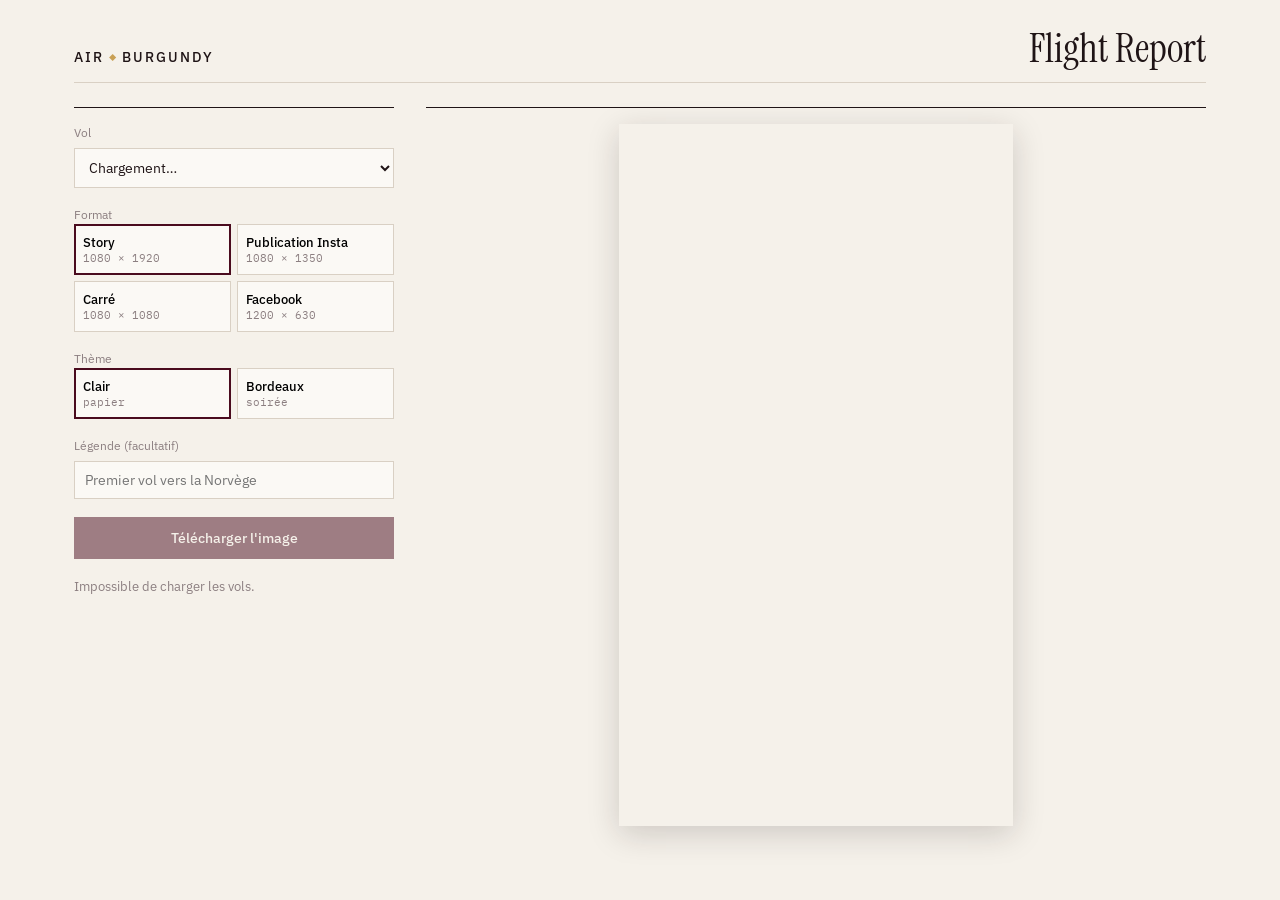
<file: web/rapport-e854b347/index.html>
<!doctype html>
<html lang="fr">
<head>
<meta charset="utf-8">
<meta name="viewport" content="width=device-width, initial-scale=1">
<meta name="robots" content="noindex, nofollow">
<title>Flight Report · AIR BURGUNDY</title>
<link rel="icon" href="data:image/svg+xml,%3Csvg xmlns='http://www.w3.org/2000/svg' viewBox='0 0 32 32'%3E%3Crect width='32' height='32' fill='%234a0b1e'/%3E%3Cpath d='M16 9l7 7-7 7-7-7z' fill='%23c9a055'/%3E%3C/svg%3E">
<link rel="preconnect" href="https://fonts.googleapis.com"><link rel="preconnect" href="https://fonts.gstatic.com" crossorigin>
<link href="https://fonts.googleapis.com/css2?family=Instrument+Serif:ital@0;1&family=IBM+Plex+Sans:wght@400;500;600&family=IBM+Plex+Mono:wght@400;500&display=swap" rel="stylesheet">
<style>
  :root{--paper:#f5f1ea;--card:#fbf9f5;--ink:#1f1416;--ink-2:#5b4d50;--ink-3:#8c7f81;--rule:#d9d0c4;--burg:#4a0b1e}
  *{box-sizing:border-box}
  body{margin:0;background:var(--paper);color:var(--ink);font:400 15px/1.5 "IBM Plex Sans",system-ui,sans-serif}
  .wrap{max-width:1180px;margin:0 auto;padding:28px 24px 60px}
  header{display:flex;justify-content:space-between;align-items:baseline;border-bottom:1px solid var(--rule);padding-bottom:14px;margin-bottom:24px}
  .mark{font:500 14px "IBM Plex Sans";letter-spacing:.14em;text-transform:uppercase}
  .mark i{display:inline-block;width:.38em;height:.38em;background:#c9a055;transform:rotate(45deg);margin:0 .45em .1em}
  h1{margin:0;font:400 40px/1 "Instrument Serif",serif}
  .grid{display:grid;grid-template-columns:320px 1fr;gap:32px;align-items:start}
  .ctl{display:flex;flex-direction:column;gap:18px;border-top:1px solid var(--ink);padding-top:16px}
  label{display:flex;flex-direction:column;gap:6px;font-size:12px;color:var(--ink-3)}
  select,input{font:400 14px "IBM Plex Sans";background:var(--card);border:1px solid var(--rule);padding:9px 10px;color:var(--ink);border-radius:0}
  .seg{display:grid;grid-template-columns:1fr 1fr;gap:6px}
  .seg button{font:500 13px "IBM Plex Sans";padding:9px 8px;border:1px solid var(--rule);background:var(--card);cursor:pointer;text-align:left}
  .seg button small{display:block;font:400 11px "IBM Plex Mono";color:var(--ink-3)}
  .seg button.on{border-color:var(--burg);box-shadow:inset 0 0 0 1px var(--burg)}
  .btn{font:500 14px "IBM Plex Sans";padding:11px 16px;border:1px solid var(--burg);background:var(--burg);color:#f5f1ea;cursor:pointer}
  .btn:disabled{opacity:.5}
  .stage{border-top:1px solid var(--ink);padding-top:16px;display:flex;justify-content:center}
  canvas{max-width:100%;max-height:78vh;height:auto;box-shadow:0 8px 30px rgba(31,20,22,.18)}
  .msg{font-size:13px;color:var(--ink-3);margin:0}
  @media (max-width:860px){.grid{grid-template-columns:1fr}}
</style>
</head>
<body>
<div class="wrap">
  <header><div class="mark">Air<i></i>Burgundy</div><h1>Flight Report</h1></header>
  <div class="grid">
    <aside class="ctl">
      <label>Vol<select id="flight"><option>Chargement…</option></select></label>
      <div><label>Format</label>
        <div class="seg" id="formats">
          <button data-f="story" class="on">Story<small>1080 × 1920</small></button>
          <button data-f="portrait">Publication Insta<small>1080 × 1350</small></button>
          <button data-f="square">Carré<small>1080 × 1080</small></button>
          <button data-f="landscape">Facebook<small>1200 × 630</small></button>
        </div></div>
      <div><label>Thème</label>
        <div class="seg" id="themes">
          <button data-t="light" class="on">Clair<small>papier</small></button>
          <button data-t="dark">Bordeaux<small>soirée</small></button>
        </div></div>
      <label>Légende (facultatif)<input id="caption" maxlength="60" placeholder="Premier vol vers la Norvège"></label>
      <button class="btn" id="dl" disabled>Télécharger l'image</button>
      <p class="msg" id="msg"></p>
    </aside>
    <section class="stage"><canvas id="cv" width="1080" height="1920"></canvas></section>
  </div>
</div>
<script src="../config.js"></script>
<script src="report.js"></script>
</body>
</html>
</file>
